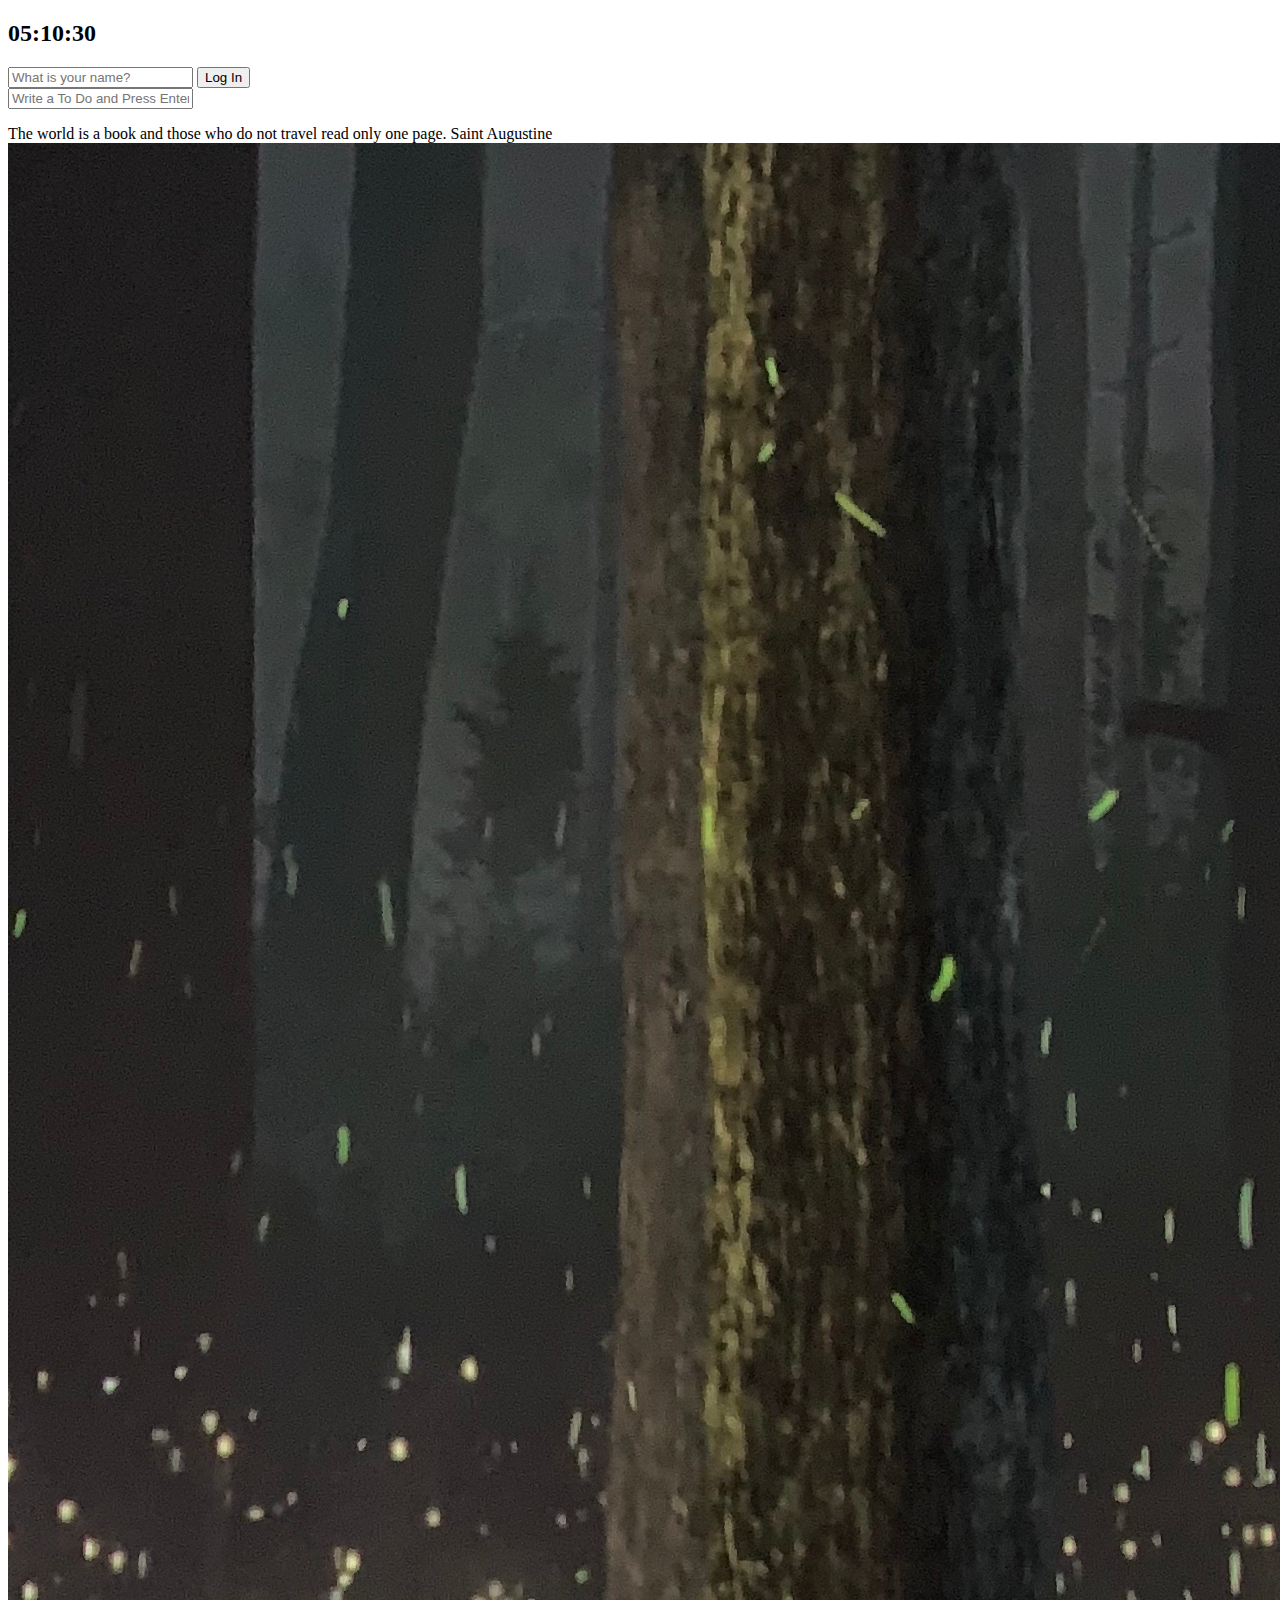
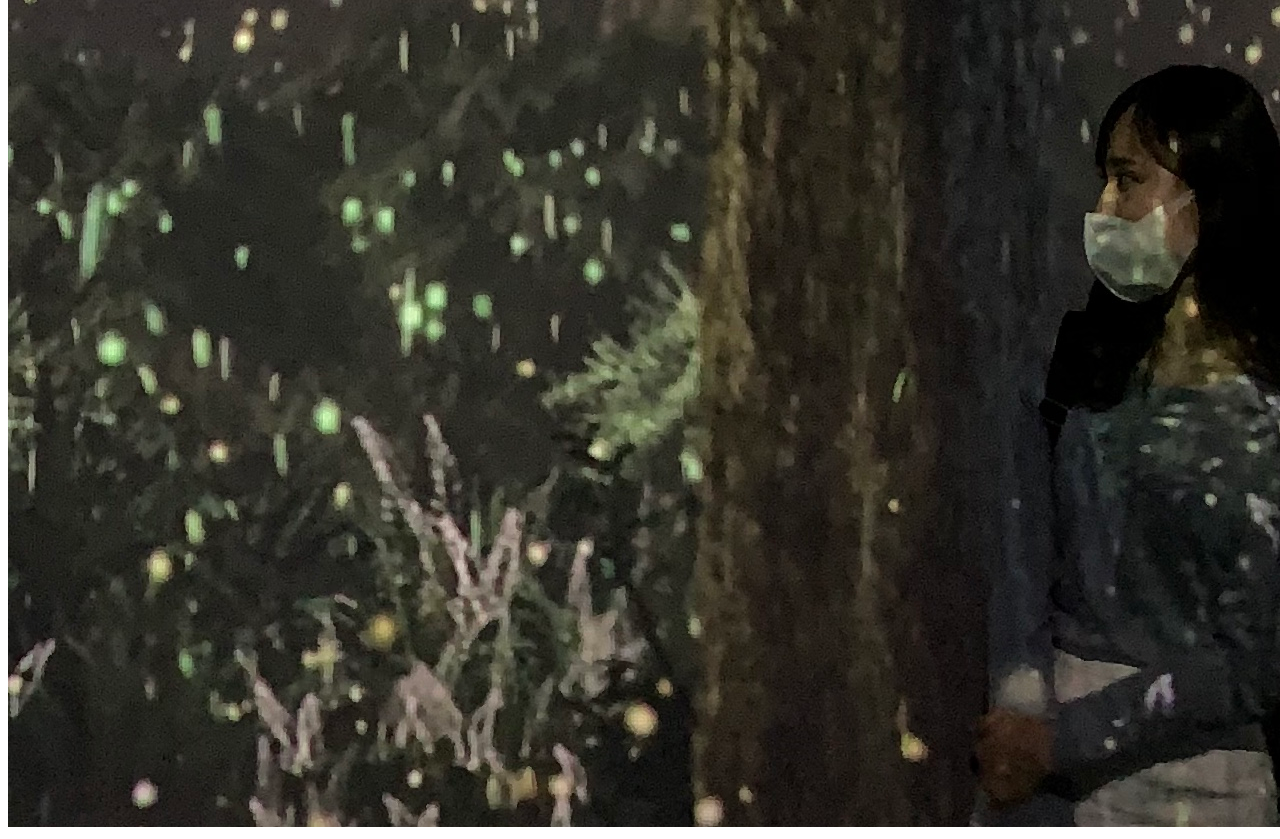
<file: index.html>
<!DOCTYPE html>
<html lang="en">
  <head>
    <meta charset="UTF-8" />
    <meta name="viewport" content="width=device-width, initial-scale=1.0" />
    <link rel="stylesheet" href="css/style.css" />
    <title>Momentum App</title>
  </head>
  <body>
    <h2 id="clock">00:00:00</h2>
    <form class="hidden" id="login-form">
      <input
        required
        maxlength="15"
        type="text"
        placeholder="What is your name?"
      />
      <input type="submit" value="Log In" />
    </form>
    <h1 class="hidden" id="greeting"></h1>
    <form id="todo-form">
      <input type="text" placeholder="Write a To Do and Press Enter" required />
    </form>
    <ul id="todo-list"></ul>
    <div id="quote">
      <span></span>
      <span></span>
    </div>
    <script src="js/greetings.js"></script>
    <script src="js/clock.js"></script>
    <script src="js/quotes.js"></script>
    <script src="js/background.js"></script>
    <script src="js/todo.js"></script>
  </body>
</html>
</file>
<file: css/style.css>
.hidden{
    display: none;
}
</file>
